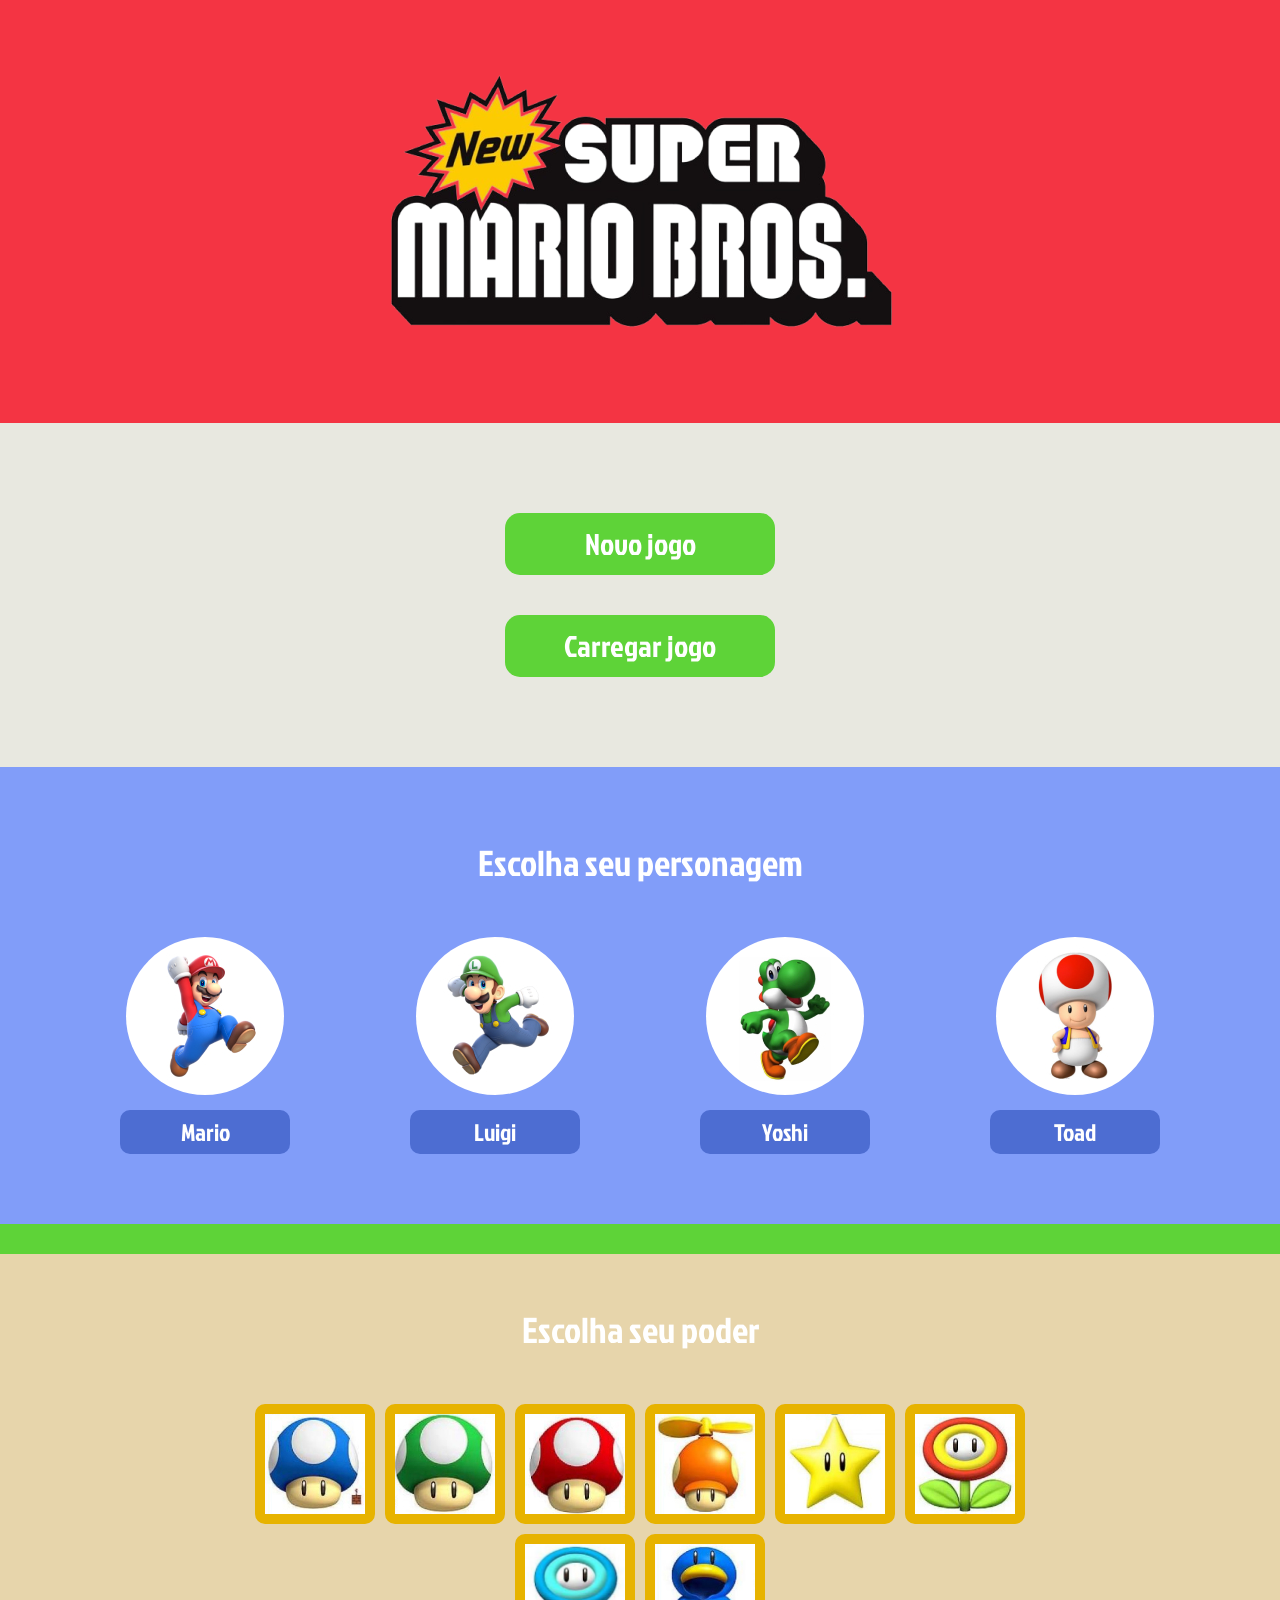
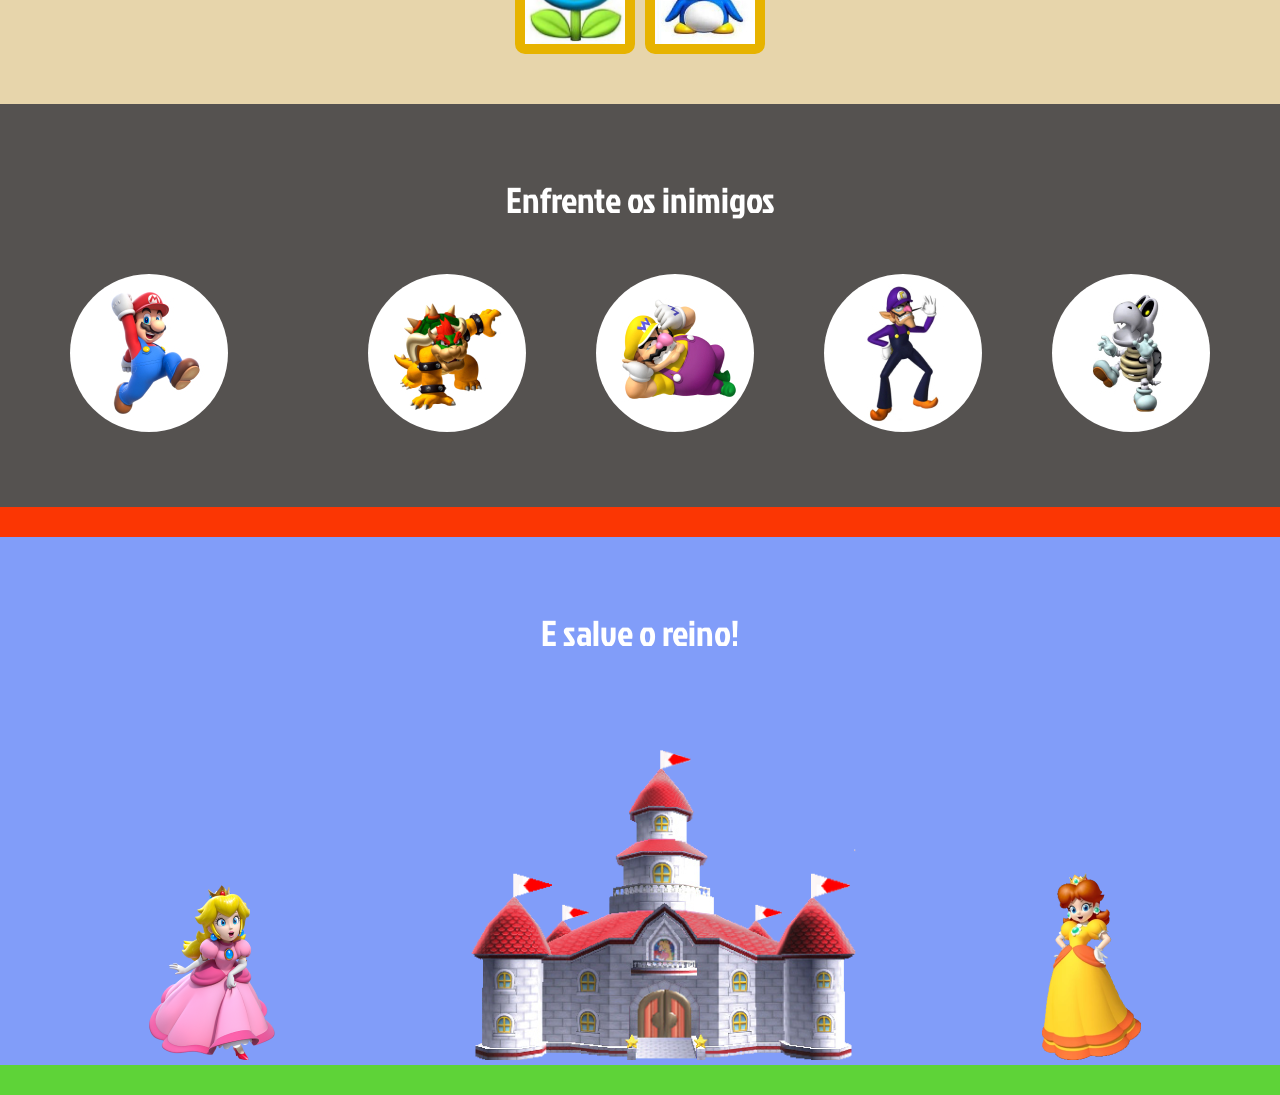
<file: Flexbox-mariobros/index.html>
<!DOCTYPE html>
<html lang="en">
<head>
    <meta charset="UTF-8">
    <meta name="viewport" content="width=device-width, initial-scale=1.0">
    <title>Document</title>
    <link rel="stylesheet" href="style.css">
</head>
<body>
    <section id="banner" class="container">
        <img src="./imagens/logo.png" alt="Super Mario Bros">
    </section>
    <section id="inicio" class="container">
        <a class='botao' href="#personagens">Novo jogo</a>
        <a class='botao' href="#personagens">Carregar jogo</a>
    </section>
    <section id="personagens" class="container">
        <h2>Escolha seu personagem</h2>
        <div class="personagens-lista">
            <div class="personagens-item">
                <img src="./imagens/personagens/mario.jpg" alt="">
                <h4>Mario</h4>
            </div>
            <div class="personagens-item">
                <img src="./imagens/personagens/luigi.jpg" alt="">
                <h4>Luigi</h4>
            </div>
            <div class="personagens-item">
                <img src="./imagens/personagens/yoshi.jpg" alt="">
                <h4>Yoshi</h4>
            </div>
            <div class="personagens-item">
                <img src="./imagens/personagens/toad.jpg" alt="">
                <h4>Toad</h4>
            </div>
        </div>
    </section>
    <section id="poderes" class="container">
        <h2>Escolha seu poder</h2>
        <div class="poder-lista">
            <div class="poder-item">
                <img src="./imagens/poderes/cogumelo-azul.jpg" alt="">
            </div>
            <div class="poder-item">
                <img src="./imagens/poderes/cogumelo-verde.jpg" alt="">
            </div>
            <div class="poder-item">
                <img src="./imagens/poderes/cogumelo-vermelho.jpg" alt="">
            </div>
            <div class="poder-item">
                <img src="./imagens/poderes/cogumelo-voador.jpg" alt="">
            </div>
            <div class="poder-item">
                <img src="./imagens/poderes/estrela.jpg" alt="">
            </div>
            <div class="poder-item">
                <img src="./imagens/poderes/flor-fogo.jpg" alt="">
            </div>
            <div class="poder-item">
                <img src="./imagens/poderes/flor-gelo.jpg" alt="">
            </div>
            <div class="poder-item">
                <img src="./imagens/poderes/pinguim.jpg" alt="">
            </div>
        </div>
    </section>
    <section id="viloes" class="container">
        <h2>Enfrente os inimigos</h2>
        <div class="viloes-lista">
            <div class="mario-item">
                <img src="./imagens/personagens/mario.jpg" alt="">
            </div>
            <div class="vilao-itens">
                <div class="viloes-item">
                    <img src="./imagens/viloes/bowser.jpg" alt="">
                </div>
                <div class="viloes-item">
                    <img src="./imagens/viloes/wario.jpg" alt="">
                </div>
                <div class="viloes-item">
                    <img src="./imagens/viloes/waluigi.jpg" alt="">
                </div>  
                <div class="viloes-item">
                    <img src="./imagens/viloes/drybones.jpg" alt="">   
                </div>
            </div>    
        </div>
    </section>
    <section id="final" class="container">
        <h2>E salve o reino!</h2>
        <div class="final-lista">
            <div class="final-item">
                <img src="./imagens/final/peach.png" alt="">
            </div>
            <div class="final-item">
                <img src="./imagens/final/castelo.png" alt="">
            </div>
            <div class="final-item">
                <img src="./imagens/final/daisy.png" alt="">
            </div>
        </div>
    </section>
</body>
</html>
</file>
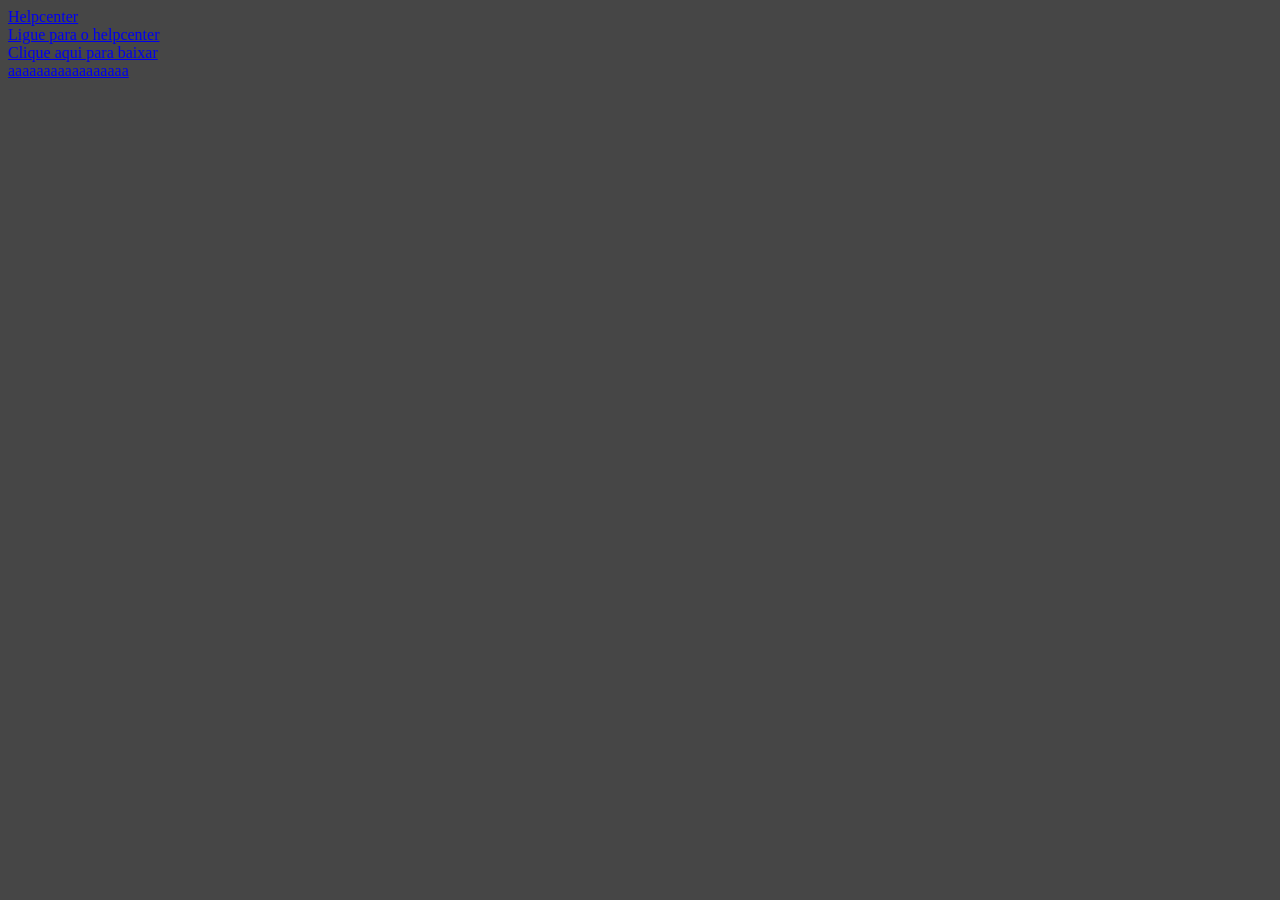
<file: Aula 01/Página2.html>
<!DOCTYPE html>
<html lang="en">
<head>
    <meta charset="UTF-8">
    <meta name="viewport" content="width=device-width, initial-scale=1.0">
    <title>Document</title>
    <link rel="stylesheet" href="style2.css">
</head>
<body>
    <a href="mailto:helpcenter@fiap.com.br">Helpcenter</a>
    <br>
    <a href="tel:1532151">Ligue para o helpcenter</a>
    <br>
    <a href="img.jpg" download="">Clique aqui para baixar</a>
    <br>
    <a href="Aula01.html">aaaaaaaaaaaaaaaaa</a>
</body>
</html>
</file>
<file: Flexbox-mariobros/style.css>
@import url('https://fonts.googleapis.com/css2?family=Jockey+One&display=swap');

html {
    scroll-behavior: smooth;
}

* {
    font-family: "Jockey One", Roboto, Calibri, sans-serif;
    font-weight: 500;
    margin: 0;
    padding: 0;
    box-sizing: border-box;
}

.container {
    padding: 70px 0;
}

#personagens, #viloes, #final {
    border-bottom: 30px solid #5ED338;
}

#banner { background-color: #F43443; }
#inicio { background-color: #E8E8E0; }
#personagens { background-color: #819DF9; }
#poderes { background-color: #E7D5AB; padding: 50px 0; }
#viloes { background-color: #555250; border-color: #FB3603; }
#final { background-color: #819DF9; }

h2 {
    color: #fff;
    text-align: center;
    font-size: 36px;
    margin-bottom: 50px;
}

#banner {
    display: flex;
    justify-content: center;
    align-items: center;
}

#inicio {
    display: flex;
    flex-direction: column;
    justify-content: center;
    align-items: center;
}

.botao {
    background-color: #5ED338;
    color: #fff;
    border-radius: 15px;
    padding: 10px 30px;
    font-size: 30px;
    text-decoration: none;
    width: 270px;
    text-align: center;
    margin: 20px 0;
}

.personagens-lista {
    display: flex;
    justify-content: space-evenly;
}

.personagens-item {
    width: 170px;
    text-align: center;
}

.personagens-item img {
    border-radius: 100%;
}

h4 {
    background-color: #4d6dd2;
    border-radius: 10px;
    color: #fff;
    align-items: center;
    font-size: 24px;
    padding: 5px 0;
    margin-top: 10px;
}

.poder-lista{
    display: flex;
    flex-direction: row;
    justify-content: center;
    flex-wrap: wrap;
    gap: 10px;
    max-width: 800px;
    margin: 0 auto;
}

.poder-item{
    border-radius: 10px;
    border: 10px #e7b300 solid;
    width: 120px;
    height: 120px;

 img{
    width: 100%;
    height: 100%;
    object-fit: cover;
    }

}

.viloes-lista {
    display: flex;
    justify-content: space-around;
}

.viloes-item img{
    border-radius: 100%;
}

.vilao-itens{
    display: flex;
    gap: 70px;
}

.mario-item {


 img{
    border-radius: 100%;
}
}

#final{
    padding-bottom: 0;
}

.final-lista{
    display: flex;
    justify-content: space-evenly;
    align-items: end;
}
</file>
<file: Aula 01/style2.css>
body{
    background-color: rgb(70, 70, 70);
}

a:hover{
    font-family: system-ui, -apple-system, BlinkMacSystemFont, 'Segoe UI', Roboto, Oxygen, Ubuntu, Cantarell, 'Open Sans', 'Helvetica Neue', sans-serif;
}
</file>
